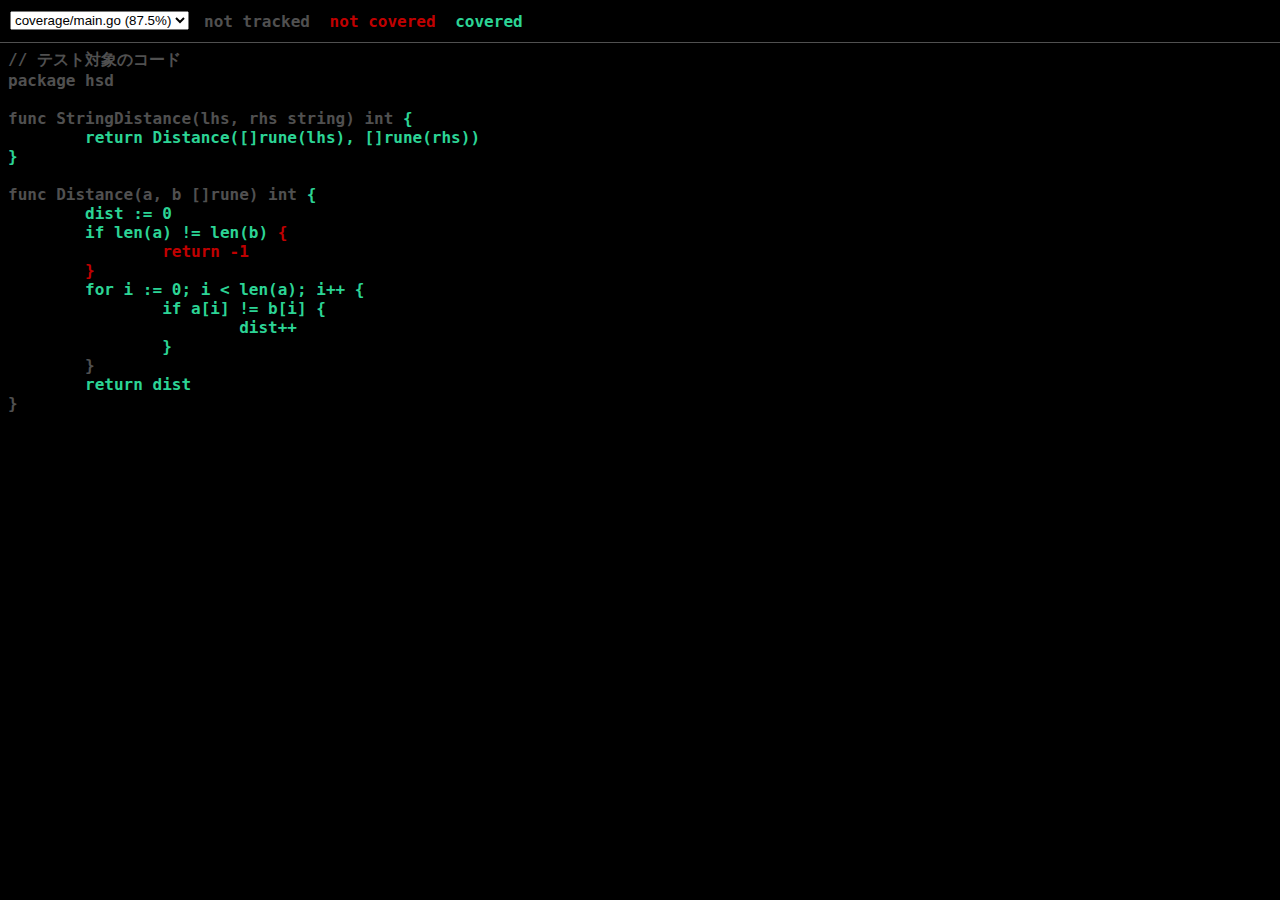
<file: 07/coverage/cover.html>
<!DOCTYPE html>
<html>
	<head>
		<meta http-equiv="Content-Type" content="text/html; charset=utf-8">
		<title>coverage: Go Coverage Report</title>
		<style>
			body {
				background: black;
				color: rgb(80, 80, 80);
			}
			body, pre, #legend span {
				font-family: Menlo, monospace;
				font-weight: bold;
			}
			#topbar {
				background: black;
				position: fixed;
				top: 0; left: 0; right: 0;
				height: 42px;
				border-bottom: 1px solid rgb(80, 80, 80);
			}
			#content {
				margin-top: 50px;
			}
			#nav, #legend {
				float: left;
				margin-left: 10px;
			}
			#legend {
				margin-top: 12px;
			}
			#nav {
				margin-top: 10px;
			}
			#legend span {
				margin: 0 5px;
			}
			.cov0 { color: rgb(192, 0, 0) }
.cov1 { color: rgb(128, 128, 128) }
.cov2 { color: rgb(116, 140, 131) }
.cov3 { color: rgb(104, 152, 134) }
.cov4 { color: rgb(92, 164, 137) }
.cov5 { color: rgb(80, 176, 140) }
.cov6 { color: rgb(68, 188, 143) }
.cov7 { color: rgb(56, 200, 146) }
.cov8 { color: rgb(44, 212, 149) }
.cov9 { color: rgb(32, 224, 152) }
.cov10 { color: rgb(20, 236, 155) }

		</style>
	</head>
	<body>
		<div id="topbar">
			<div id="nav">
				<select id="files">
				
				<option value="file0">coverage/main.go (87.5%)</option>
				
				</select>
			</div>
			<div id="legend">
				<span>not tracked</span>
			
				<span class="cov0">not covered</span>
				<span class="cov8">covered</span>
			
			</div>
		</div>
		<div id="content">
		
		<pre class="file" id="file0" style="display: none">// テスト対象のコード
package hsd

func StringDistance(lhs, rhs string) int <span class="cov8" title="1">{
        return Distance([]rune(lhs), []rune(rhs))
}</span>

func Distance(a, b []rune) int <span class="cov8" title="1">{
        dist := 0
        if len(a) != len(b) </span><span class="cov0" title="0">{
                return -1
        }</span>
        <span class="cov8" title="1">for i := 0; i &lt; len(a); i++ </span><span class="cov8" title="1">{
                if a[i] != b[i] </span><span class="cov8" title="1">{
                        dist++
                }</span>
        }
        <span class="cov8" title="1">return dist</span>
}
</pre>
		
		</div>
	</body>
	<script>
	(function() {
		var files = document.getElementById('files');
		var visible;
		files.addEventListener('change', onChange, false);
		function select(part) {
			if (visible)
				visible.style.display = 'none';
			visible = document.getElementById(part);
			if (!visible)
				return;
			files.value = part;
			visible.style.display = 'block';
			location.hash = part;
		}
		function onChange() {
			select(files.value);
			window.scrollTo(0, 0);
		}
		if (location.hash != "") {
			select(location.hash.substr(1));
		}
		if (!visible) {
			select("file0");
		}
	})();
	</script>
</html>
</file>
